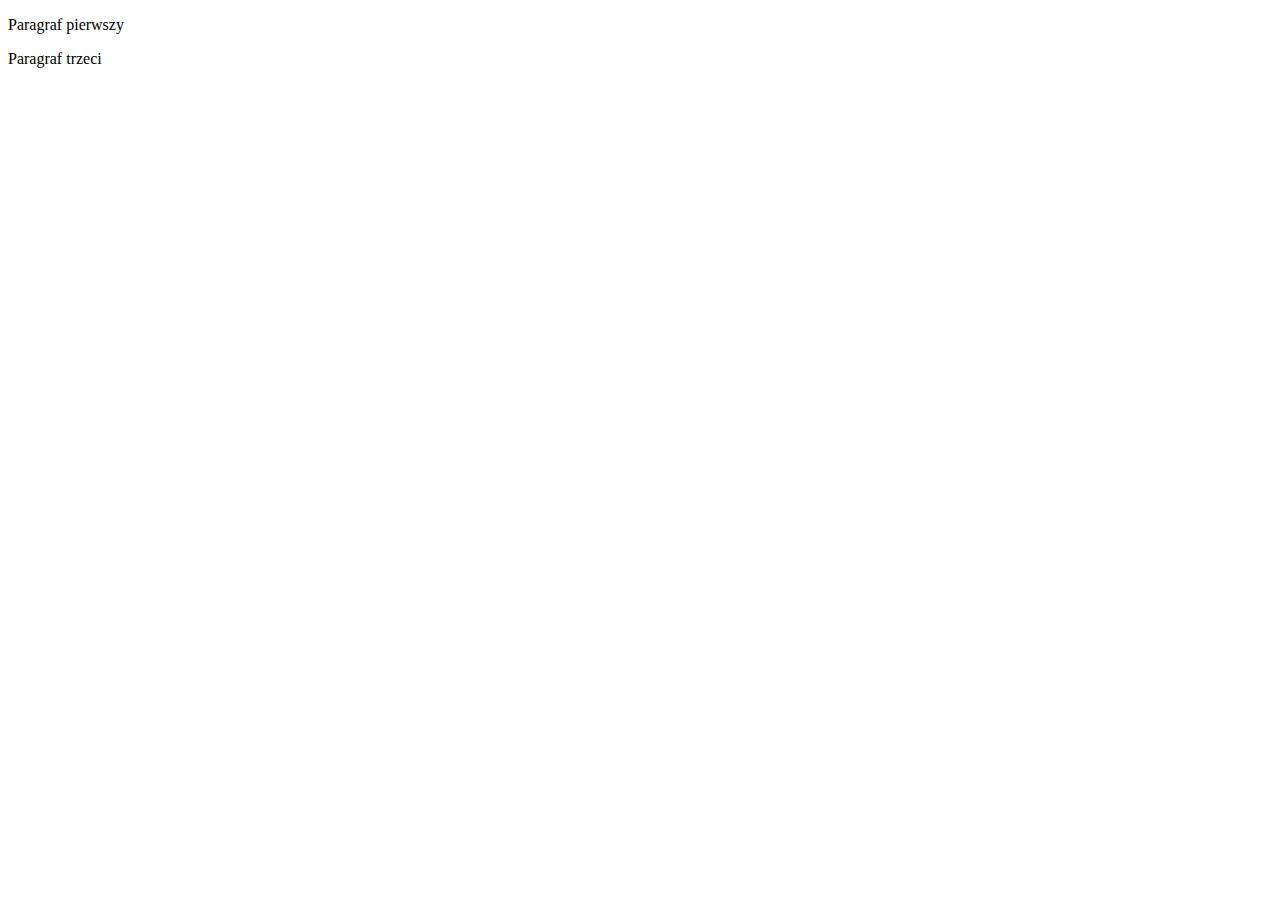
<file: index.html>
<!DOCTYPE html>
<html lang="en">
<head>
    <meta charset="UTF-8">
    <meta http-equiv="X-UA-Compatible" content="IE=edge">
    <meta name="viewport" content="width=device-width, initial-scale=1.0">
    <title>Document</title>
</head>
<body>
    <p>Paragraf pierwszy</p>
    <p>Paragraf trzeci</p>
</body>
</html>
</file>
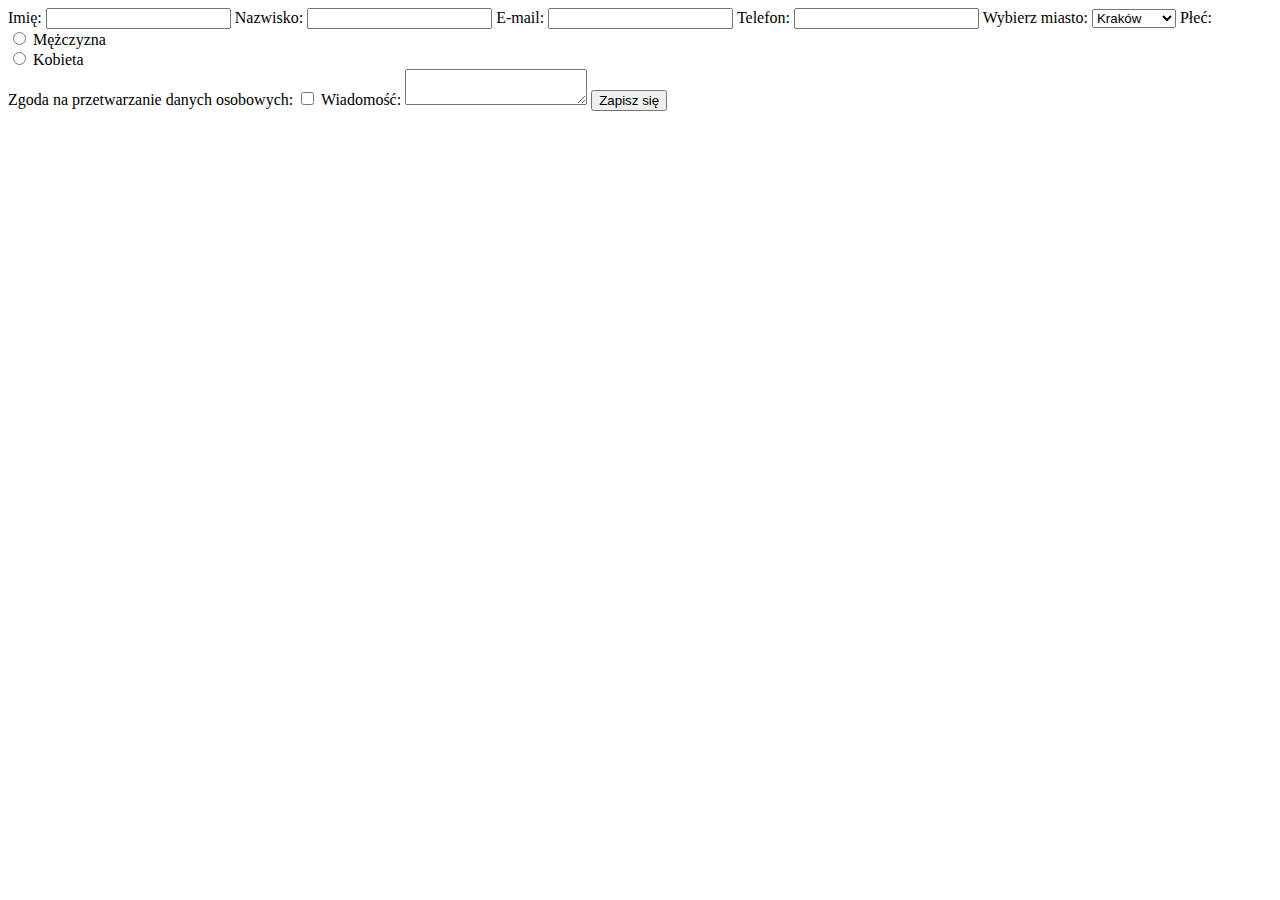
<file: 1-formularz-html5/index.html>
<!DOCTYPE html>
<html lang="en">

<head>
    <meta charset="UTF-8">
    <meta http-equiv="X-UA-Compatible" content="IE=edge">
    <meta name="viewport" content="width=device-width, initial-scale=1.0">
    <title>Formularz zapisu na szkolenie</title>
</head>

<body>
    <form action="https://formspree.io/f/xdovyeva" method="POST">
        <label for="first-name">Imię:</label>
        <input type="text" id="first-name" name="first-name" required>

        <label for="last-name">Nazwisko:</label>
        <input type="text" id="last-name" name="last-name" required>

        <label for="email">E-mail:</label>
        <input type="email" id="email" name="email" required>

        <label for="phone">Telefon:</label>
        <input type="tel" id="phone" name="phone" required>

        <label for="city">Wybierz miasto:</label>
        <select id="city" name="city" required>
            <option value="Kraków">Kraków</option>
            <option value="Warszawa">Warszawa</option>
            <option value="Gdańsk">Gdańsk</option>
        </select>

        <label>Płeć:</label><br>
        <input type="radio" id="male" name="gender" value="male" required>
        <label for="male">Mężczyzna</label><br>
        <input type="radio" id="female" name="gender" value="female" required>
        <label for="female">Kobieta</label><br>

        <label for="agreement">Zgoda na przetwarzanie danych osobowych:</label>
        <input type="checkbox" id="agreement" name="agreement" required>

        <label for="message">Wiadomość:</label>
        <textarea id="message" name="message"></textarea>

        <input type="submit" value="Zapisz się">
    </form>


    
</body>

</html>
</file>
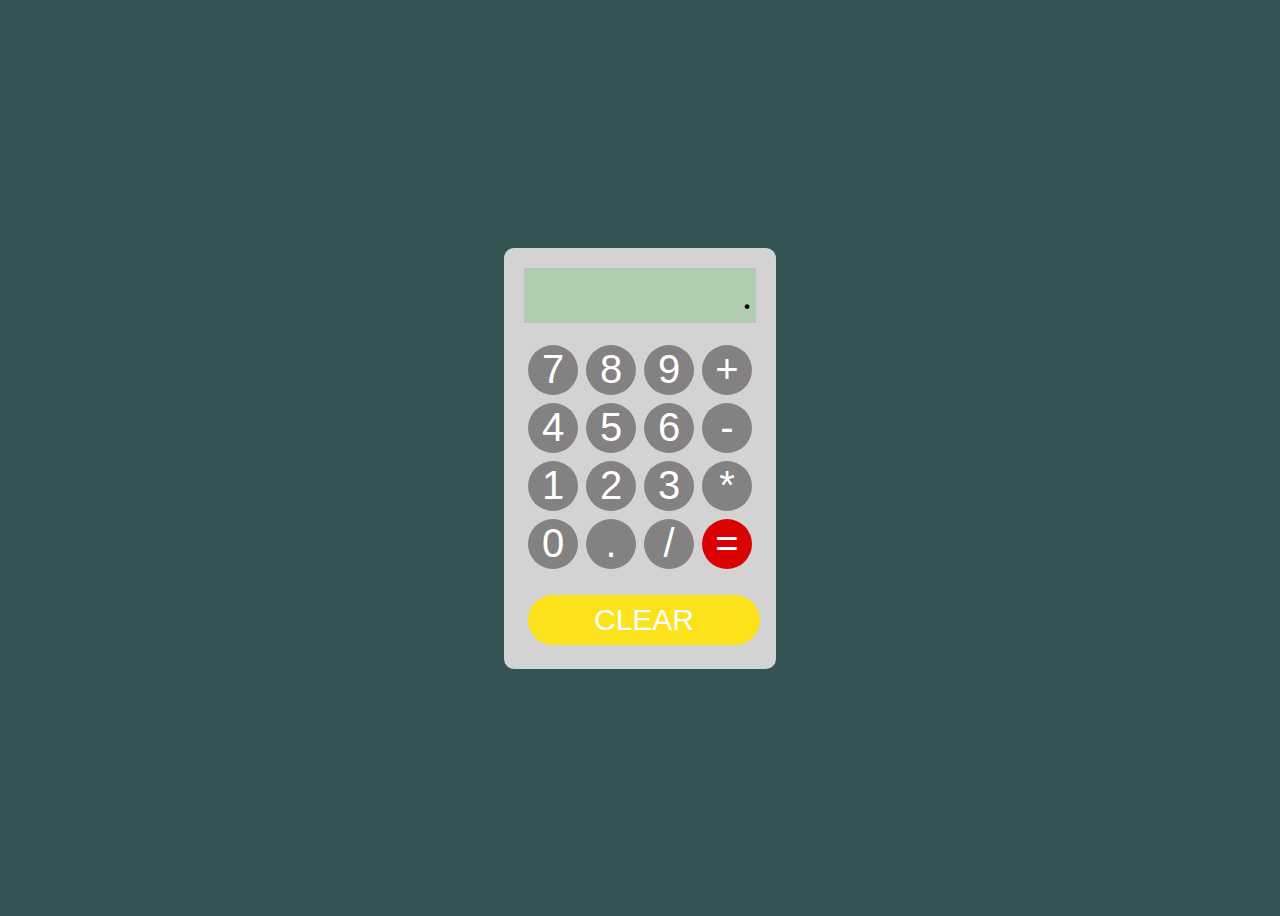
<file: Kalkulator/index.html>
<!DOCTYPE html>
<html lang="en">

<head>
    <meta charset="UTF-8">
    <meta http-equiv="X-UA-Compatible" content="IE=edge">
    <meta name="viewport" content="width=device-width, initial-scale=1.0">
    <title>Kalkulator</title>

    <link rel="stylesheet" href="css/style.css">
</head>

<body>

    <div class="calculator">
        <div class="screen">.</div>
        <br/>
        <div class="buttons">
            <button>7</button>
            <button>8</button>
            <button>9</button>
            <button>+</button>
            <button>4</button>
            <button>5</button>
            <button>6</button>
            <button>-</button>
            <button>1</button>
            <button>2</button>
            <button>3</button>
            <button>*</button>
            <button>0</button>
            <button>.</button>
            <button>/</button>
            <button id="equals">=</button>
        </div>

        <br/>

        <button id="clear">CLEAR</button>



    </div>


    <script src="js/script.js"></script>
</body>

</html>
</file>
<file: Kalkulator/css/style.css>
body {
    display: flex;
    justify-content: center;
    align-items: center;
    height: 100vh;
    background-color: rgb(51, 84, 84);
}

.calculator {
    background-color: rgb(211, 211, 211);
    padding: 20px;
    border-radius: 10px;
}

.screen {
    width: 224px;
    background-color: rgb(176, 205, 176);
    font-size: 40px;
    text-align: end;
    padding: 4px;
}

.buttons {
    width: 232px;
    display: flex;
    flex-wrap: wrap;
}

button {
    background-color: rgb(131, 129, 129);
    border: none;
    color: rgb(255, 255, 255);
    font-size: 40px;
    width: 50px;
    height: 50px;
    border-radius: 25px;
    margin: 4px;
}

button:hover {
    background-color: rgb(111,110,110);
}

button:active {
    background-color: rgb(232,232,232);
}

#equals {
    background-color: rgb(218,2,2);

}
#equals:hover {
    background-color: rgb(198,1,1);
}

#clear {
    width: 100%;
    background-color: rgb(252, 226, 27);
    font-size: 30px;
}

#clear:hover {
    background-color: rgb(252, 201, 17);
}
</file>
